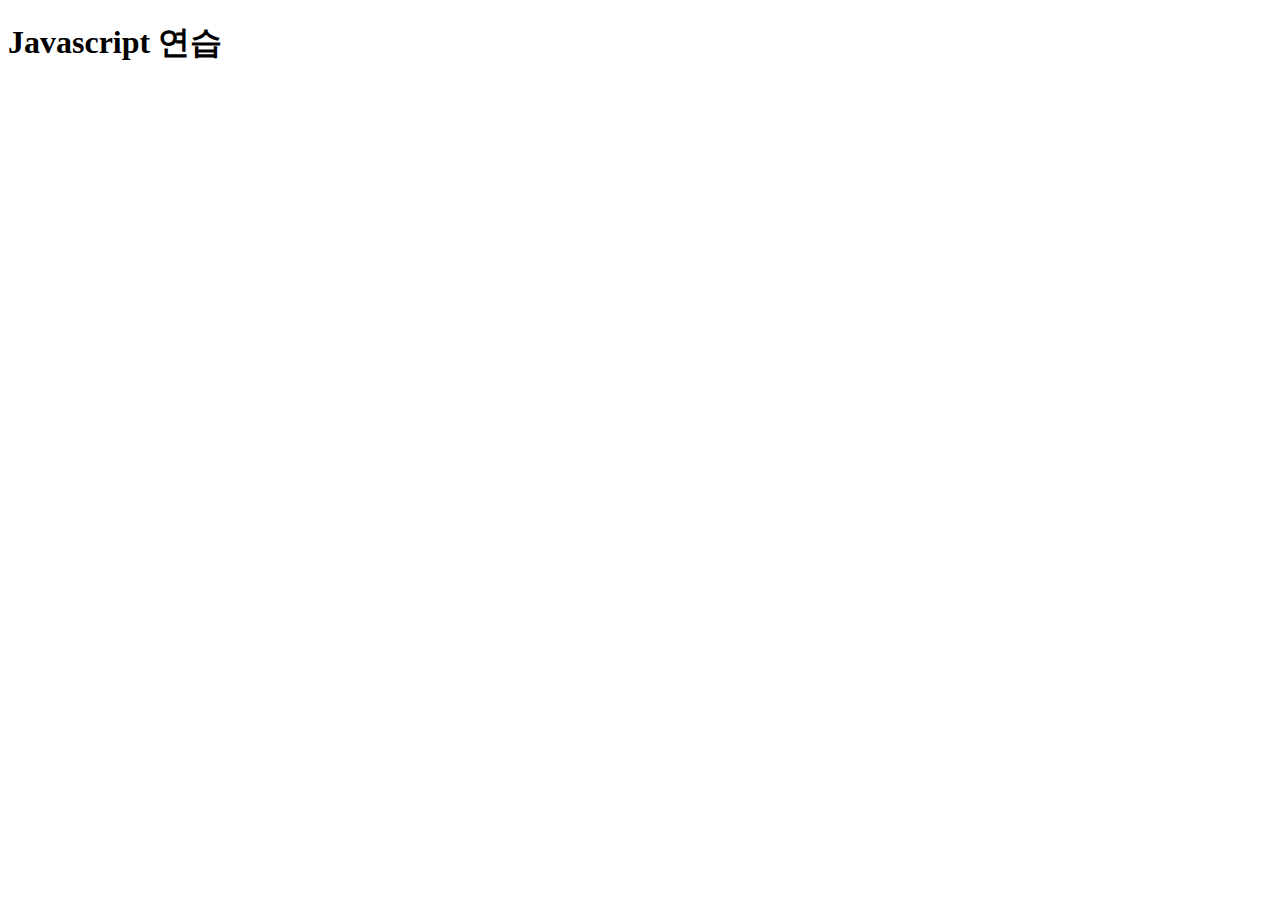
<file: js_ex.html>
<!DOCTYPE html>
<html lang="en">
  <head>
    <meta charset="UTF-8" />
    <meta name="viewport" content="width=<device-width>, initial-scale=1.0" />
    <meta http-equiv="X-UA-Compatible" content="ie=edge" />
    <title>Document</title>
    <!-- <script src="js/chapter_01.js"></script> -->
    <!-- <script src="js/chapter_02.js"></script> -->
    <!-- <script src="js/chapter_03.js"></script> -->
    <!-- <script src="js/chapter_04.js"></script> -->
    <!-- <script src="js/chapter_05.js"></script> -->
    <!-- <script src="js/chapter_06.js"></script> -->
  </head>
  <body>
    <h1>Javascript 연습</h1>
  </body>
</html>
</file>
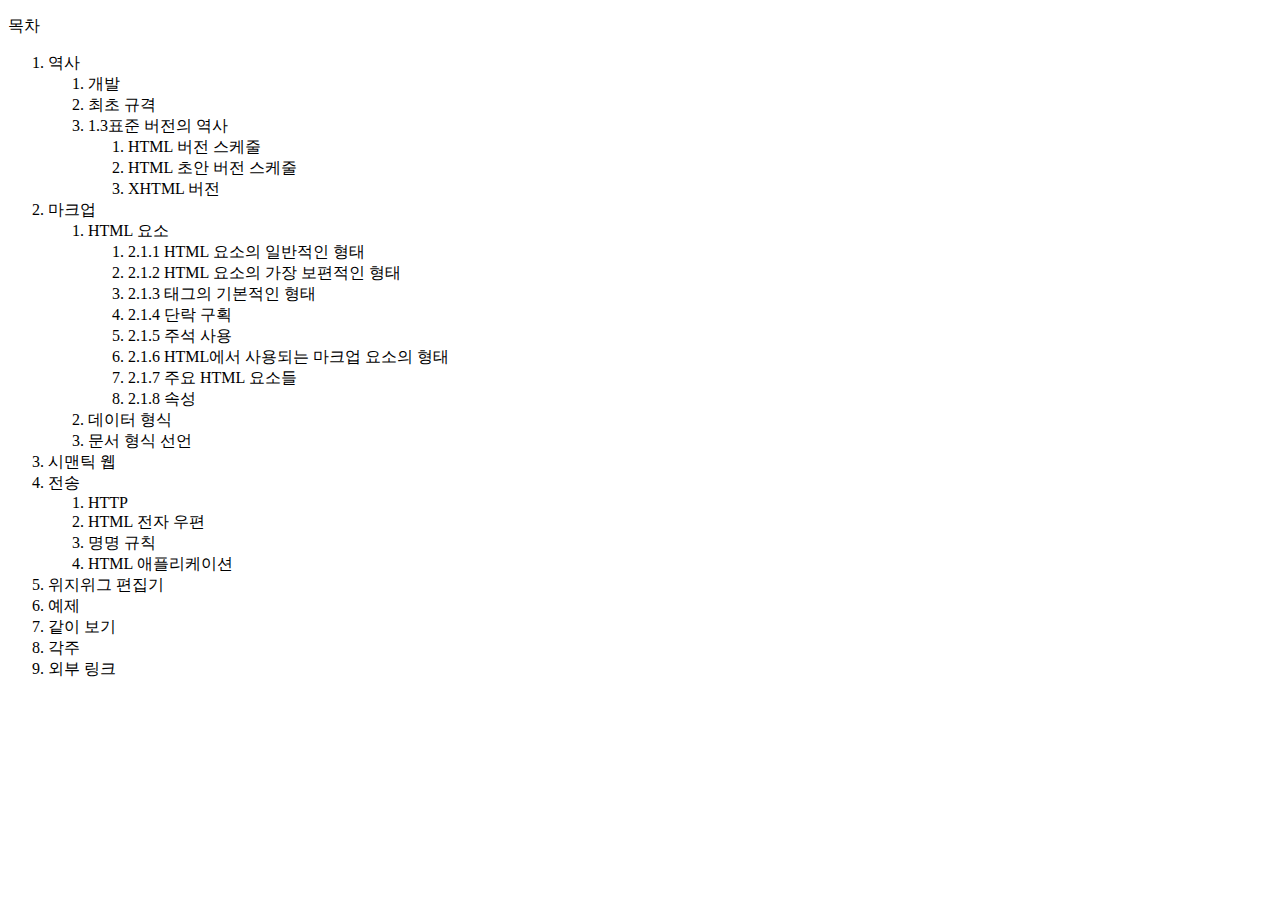
<file: list.html>
<!DOCTYPE html>
<html lang="en">
  <head>
    <meta charset="UTF-8" />
    <meta name="viewport" content="width=device-width, initial-scale=1.0" />
    <meta http-equiv="X-UA-Compatible" content="ie=edge" />
    <title>HTML 목차</title>
  </head>
  <body>
    <p>목차</p>
    <ol>
      <li>
        역사
        <ol list-style-type: none;>
          <li>개발</li>
          <li>최초 규격</li>
          <li>
            1.3표준 버전의 역사
            <ol>
              <li>HTML 버전 스케줄</li>
              <li>HTML 초안 버전 스케줄</li>
              <li>XHTML 버전</li>
            </ol>
          </li>
        </ol>
      </li>
      <li>
        마크업
        <ol>
          <li>
            HTML 요소
            <ol>
              <li>2.1.1 HTML 요소의 일반적인 형태</li>
              <li>2.1.2 HTML 요소의 가장 보편적인 형태</li>
              <li>2.1.3 태그의 기본적인 형태</li>
              <li>2.1.4 단락 구획</li>
              <li>2.1.5 주석 사용</li>
              <li>2.1.6 HTML에서 사용되는 마크업 요소의 형태</li>
              <li>2.1.7 주요 HTML 요소들</li>
              <li>2.1.8 속성</li>
            </ol>
          </li>

          <li>데이터 형식</li>
          <li>문서 형식 선언</li>
        </ol>
      </li>
      <li>시맨틱 웹</li>
      <li>
        전송
        <ol>
          <li>HTTP</li>
          <li>HTML 전자 우편</li>
          <li>명명 규칙</li>
          <li>HTML 애플리케이션</li>
        </ol>
      </li>
      <li>위지위그 편집기</li>
      <li>예제</li>
      <li>같이 보기</li>
      <li>각주</li>
      <li>외부 링크</li>
    </ol>
  </body>
</html>
</file>
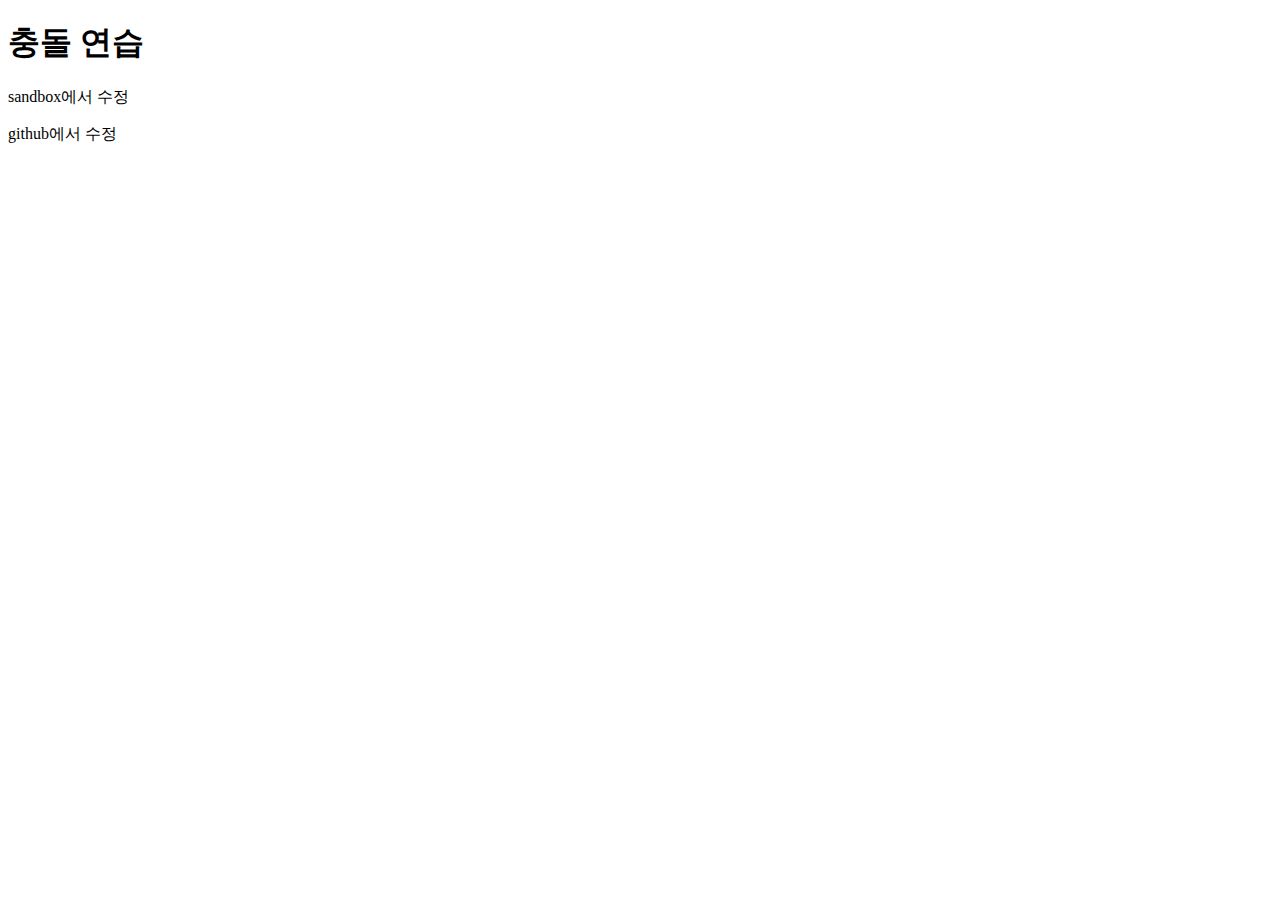
<file: test.html>
<!DOCTYPE html>
<html lang="en">
  <head>
    <meta charset="UTF-8" />
    <meta name="viewport" content="width=device-width, initial-scale=1.0" />
    <meta http-equiv="X-UA-Compatible" content="ie=edge" />
    <title>Document</title>
  </head>
  <body>
    <h1>충돌 연습</h1>
    <p>sandbox에서 수정</p>
    <p>github에서 수정</p>
  </body>
</html>
</file>
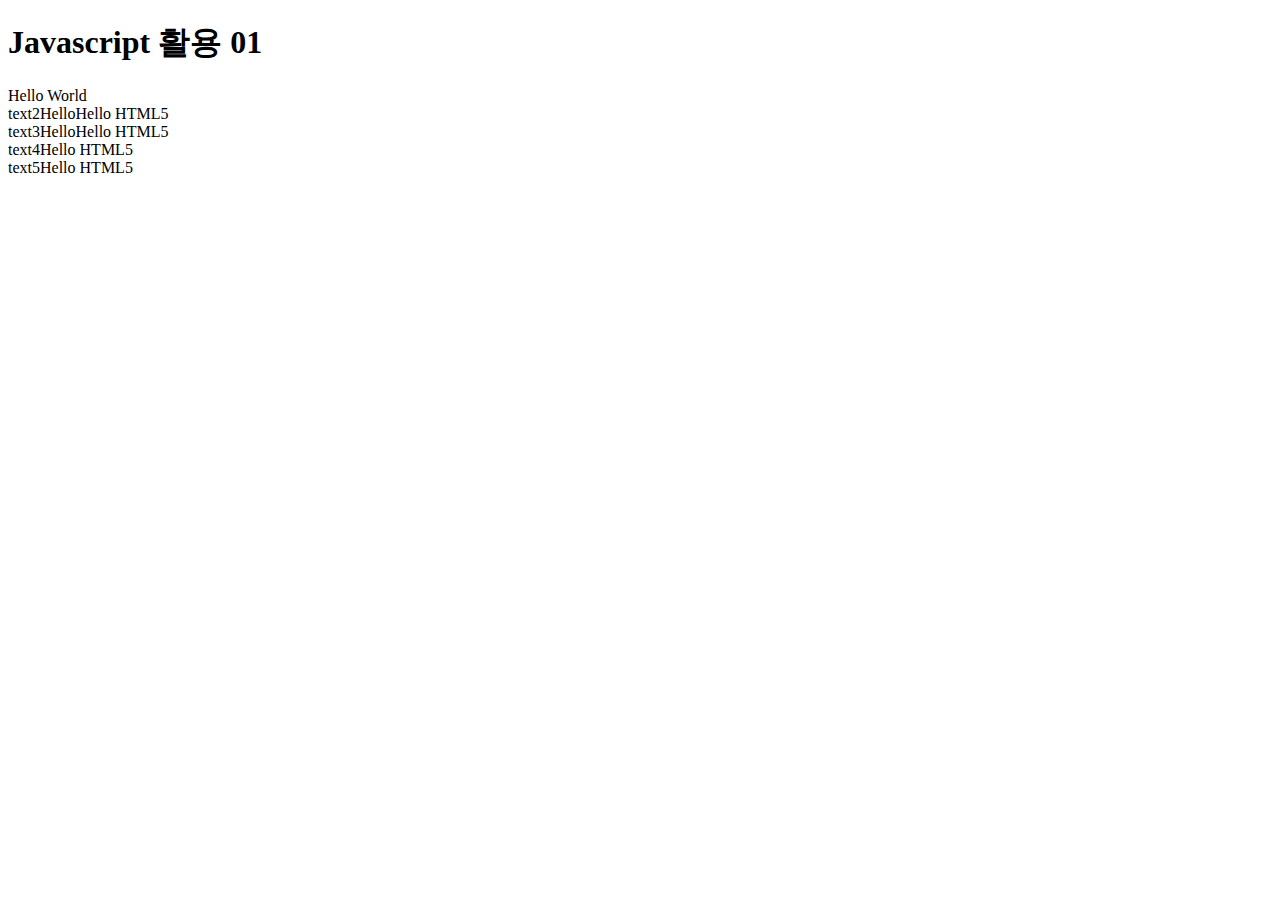
<file: js_advance/advance_01.html>
<!DOCTYPE html>
<html lang="en">
  <head>
    <meta charset="UTF-8" />
    <meta name="viewport" content="width=device-width, initial-scale=1.0" />
    <meta http-equiv="X-UA-Compatible" content="ie=edge" />
    <title>Document</title>
    <script
      src="https://code.jquery.com/jquery-3.6.0.js"
      integrity="sha256-H+K7U5CnXl1h5ywQfKtSj8PCmoN9aaq30gDh27Xc0jk="
      crossorigin="anonymous"
    ></script>
    <!-- defer 속성 : HTML Element가 모두 렌더링된 이후에 실행 -->
    <!-- defer 속성은 외부 파일 방식에만 적용이 가능함 -->
    <script src="advance_01.js" defer></script>
  </head>
  <body>
    <h1>Javascript 활용 01</h1>

    <div id="text1">text1</div>
    <div class="text2">text2</div>
    <div class="text2">text3</div>
    <div class="text2">text4</div>
    <div class="text2">text5</div>
  </body>
</html>
</file>
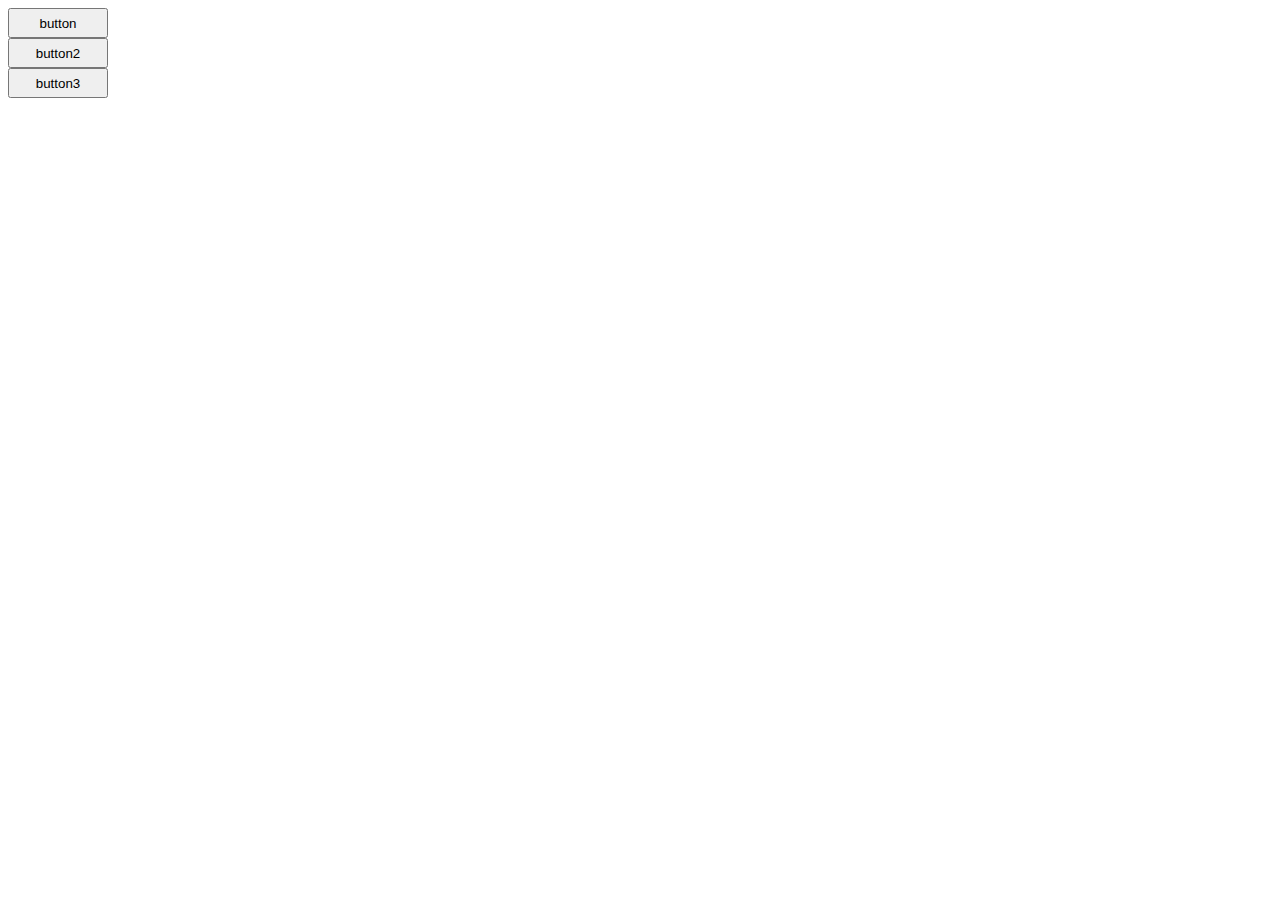
<file: js_advance/advance_02.html>
<!DOCTYPE html>
<html lang="en">
  <head>
    <meta charset="UTF-8" />
    <meta name="viewport" content="width=device-width, initial-scale=1.0" />
    <meta http-equiv="X-UA-Compatible" content="ie=edge" />
    <title>Document</title>
    <script
      src="https://code.jquery.com/jquery-3.6.0.js"
      integrity="sha256-H+K7U5CnXl1h5ywQfKtSj8PCmoN9aaq30gDh27Xc0jk="
      crossorigin="anonymous"
    ></script>
    <style>
      .btn-type,
      .btn-type2,
      .btn-type3 {
        display: block;
        width: 100px;
        height: 30px;
      }
    </style>
  </head>
  <body>
    <button type="button" class="btn-type">button</button>
    <button type="button" class="btn-type2">button2</button>
    <button type="button" class="btn-type3">button3</button>

    <script>
      function action() {
        window.alert("click");
      }
      document.querySelector(".btn-type").addEventListener("click", action);

      document
        .querySelector(".btn-type2")
        .addEventListener("click", function () {
          window.confirm("button2");
        });
      //익명함수를 더 많이 사용하는 것 같다.

      $(function () {
        $(".btn-type3").on("click", function () {
          window.alert("button3");
        });
      });
    </script>
  </body>
</html>
</file>
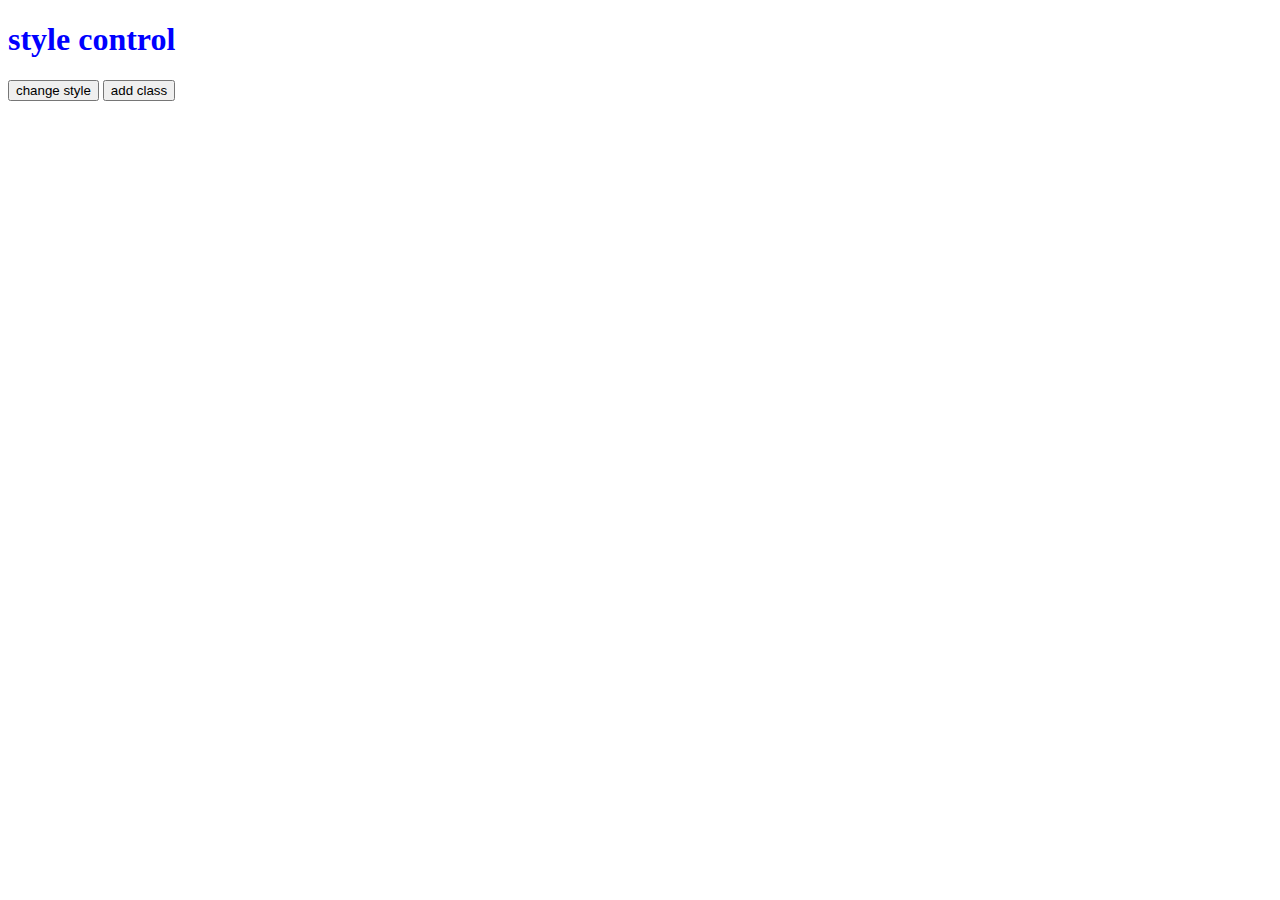
<file: js_advance/advance_04.html>
<!DOCTYPE html>
<html lang="en">
  <head>
    <meta charset="UTF-8" />
    <meta name="viewport" content="width=device-width, initial-scale=1.0" />
    <meta http-equiv="X-UA-Compatible" content="ie=edge" />
    <title>Document</title>
    <style>
      .heading {
        color: blue;
      }
      .font {
        font-size: 50px;
      }
    </style>
  </head>
  <body>
    <h1 class="heading">style control</h1>

    <button type="button" class="btn">change style</button>
    <button type="button" class="btn2">add class</button>

    <script>
      const heading = document.querySelector(".heading");
      const button = document.querySelector(".btn");
      const button2 = document.querySelector(".btn2");

      button.addEventListener("click", function () {
        heading.style.color = "green";
      });

      button2.addEventListener("click", function () {
        heading.classList.toggle("font");
      });
    </script>
  </body>
</html>
</file>
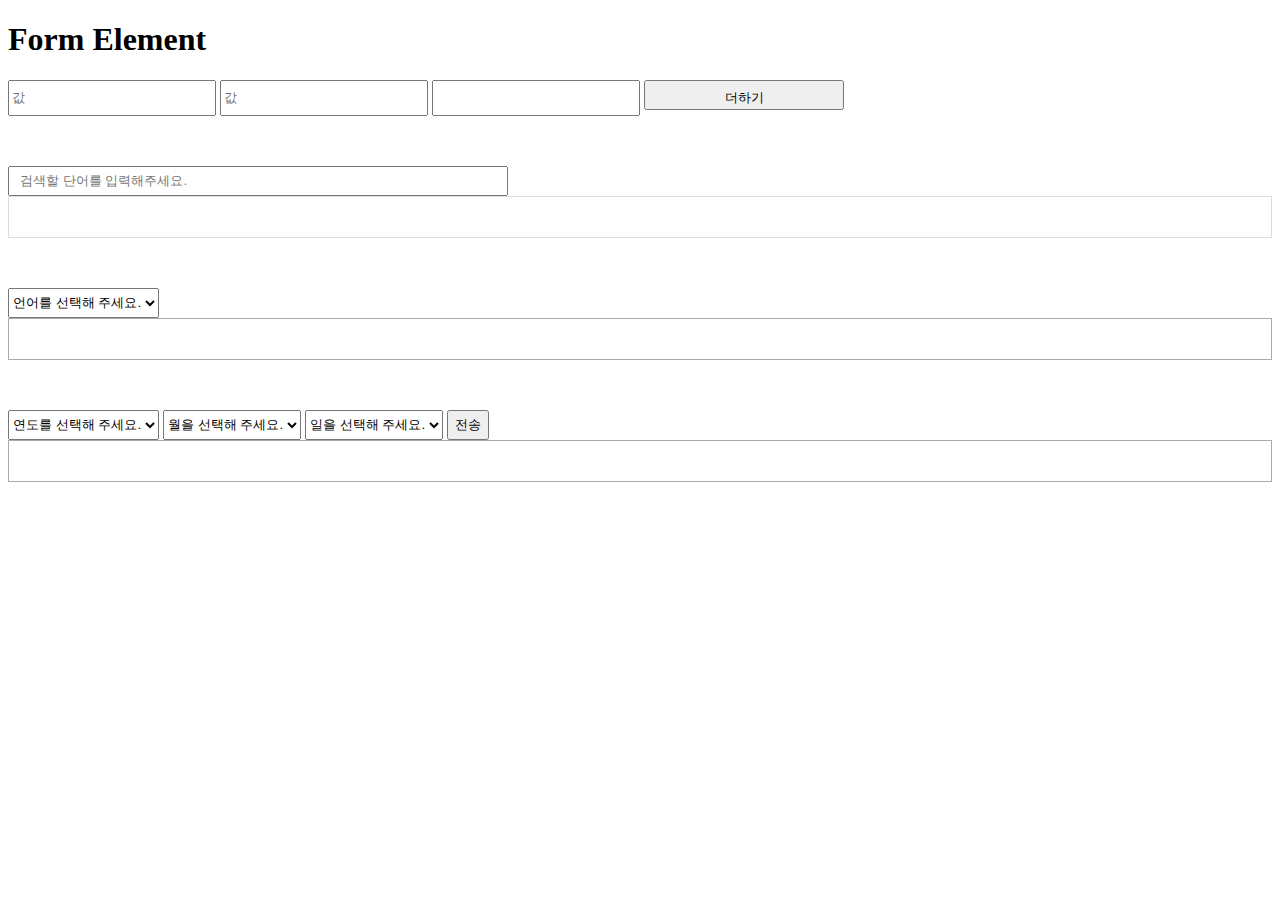
<file: js_advance/advance_05.html>
<!DOCTYPE html>
<html lang="en">
  <head>
    <meta charset="UTF-8" />
    <meta name="viewport" content="width=device-width, initial-scale=1.0" />
    <meta http-equiv="X-UA-Compatible" content="ie=edge" />
    <title>Document</title>
    <style>
      .input {
        width: 200px;
        height: 30px;
        line-height: 30px;
      }
      .search-section {
        width: 500px;
        margin-top: 50px;
      }
      .search-input {
        width: 100%;
        height: 30px;
        padding: 10px;
        box-sizing: border-box;
      }
      .search-input:focus {
        background-color: pink;
      }
      .search-result {
        width: 100%;
        border: 1px solid #dddddd;
        box-sizing: border-box;
        padding: 20px;
        color: #aaaaaa;
      }
      .select {
        height: 30px;
        box-sizing: border-box;
      }
      .select-result {
        padding: 20px;
        border: 1px solid #aaa;
      }
      .select-date {
        height: 30px;
        box-sizing: border-box;
      }
      .date-result {
        padding: 20px;
        border: 1px solid #aaa;
      }
      .date-button {
        height: 30px;
        box-sizing: border-box;
      }
    </style>
  </head>
  <body>
    <h1>Form Element</h1>

    <div>
      <input type="text" class="input input1" placeholder="값" />
      <input type="text" class="input input2" placeholder="값" />
      <input type="text" class="input result" />
      <button type="button" class="input btn1">더하기</button>
    </div>

    <div class="search-section">
      <input
        type="text"
        class="search-input"
        placeholder="검색할 단어를 입력해주세요."
      />
    </div>
    <div class="search-result"></div>

    <div style="margin-top: 50px;">
      <select class="select">
        <option value="">언어를 선택해 주세요.</option>
        <option value="HTML">HTML</option>
        <option value="CSS">CSS</option>
        <option value="Javascript">Javascript</option>
      </select>
      <div class="select-result"></div>
    </div>

    <div style="margin-top: 50px;">
      <select class="select-year select-date">
        <option>연도를 선택해 주세요.</option>
      </select>
      <select class="select-month select-date">
        <option>월을 선택해 주세요.</option>
      </select>
      <select class="select-day select-date">
        <option>일을 선택해 주세요.</option>
      </select>
      <button type="button" class="date-button">전송</button>
      <div class="date-result"></div>
    </div>

    <script>
      //text input에 값 입력해서 사용하기
      const input1 = document.querySelector(".input1");
      const input2 = document.querySelector(".input2");
      const result = document.querySelector(".result");
      const btn1 = document.querySelector(".btn1");

      btn1.addEventListener("click", function () {
        let inputValue1 = Number(input1.value);
        let inputValue2 = Number(input2.value);
        let sum = inputValue1 + inputValue2;
        result.value = sum;
      });

      //input의 값이 입력될 때 바로 업데이트 되도록 이벤트 구현
      const searchInput = document.querySelector(".search-input");
      const searchResult = document.querySelector(".search-result");

      // event : addEventListener가 감지한 event와 관련된 데이터 객체
      // HTML 요소에 커서가 이동하거나 선택되었을 때 focus가 이동되었다라고 이야기 함.
      // change 이벤트 : 내용 변화 감지 이벤트 -> 인풋에 포커스가 이동되었을 때 동작함.
      // input 이벤트 : 내용 변화 감지 이벤트 -> 인풋에 내용이 입력될 때마다 이벤트가 동작함.
      searchInput.addEventListener("input", (event) => {
        // console.log(event);
        searchResult.innerHTML = event.currentTarget.value;
      });

      // select요소의 선택한 값을 출력하기
      const select = document.querySelector(".select");
      const selectResult = document.querySelector(".select-result");

      select.addEventListener("change", (event) => {
        selectResult.innerHTML = event.currentTarget.value;
      });

      // select요소에 목록을 동적으로 생성하기
      const selectYear = document.querySelector(".select-year");
      const selectMonth = document.querySelector(".select-month");
      const selectDay = document.querySelector(".select-day");
      const dateButton = document.querySelector(".date-button");
      const dateResult = document.querySelector(".date-result");

      // Date : 내장 객체
      let currentYear = new Date().getFullYear();

      //연도
      for (let i = 1900; i <= currentYear; i++) {
        // option 태그 생성 및 text 생성
        let option = document.createElement("option");
        let value = document.createTextNode(i);
        option.appendChild(value);
        // option 태그의 value attribute 추가
        option.setAttribute("value", i);
        // select에 추가
        selectYear.appendChild(option);
      }
      //월
      for (let i = 1; i <= 12; i++) {
        let option = document.createElement("option");
        let value = document.createTextNode(i);
        option.appendChild(value);
        option.setAttribute("value", i);
        selectMonth.appendChild(option);
      }
      //일
      const getMonthDate = (year, month) => {
        // 특정 월의 날짜 수를 가져오기
        let monthDate = new Date(year, month, 0).getDate();
        //console.log(monthDate);
        selectDay.innerHTML = "<option>일을 선택해주세요.</option>";

        for (let i = 1; i <= monthDate; i++) {
          let option = document.createElement("option");
          let value = document.createTextNode(i);
          option.appendChild(value);
          option.setAttribute("value", i);
          selectDay.appendChild(option);
        }
      };
      selectMonth.addEventListener("change", function () {
        getMonthDate(selectYear.value, selectMonth.value);
      });

      dateButton.addEventListener("click", () => {
        dateResult.innerHTML =
          selectYear.value + "-" + selectMonth.value + "-" + selectDay.value;
      });
    </script>
  </body>
</html>
</file>
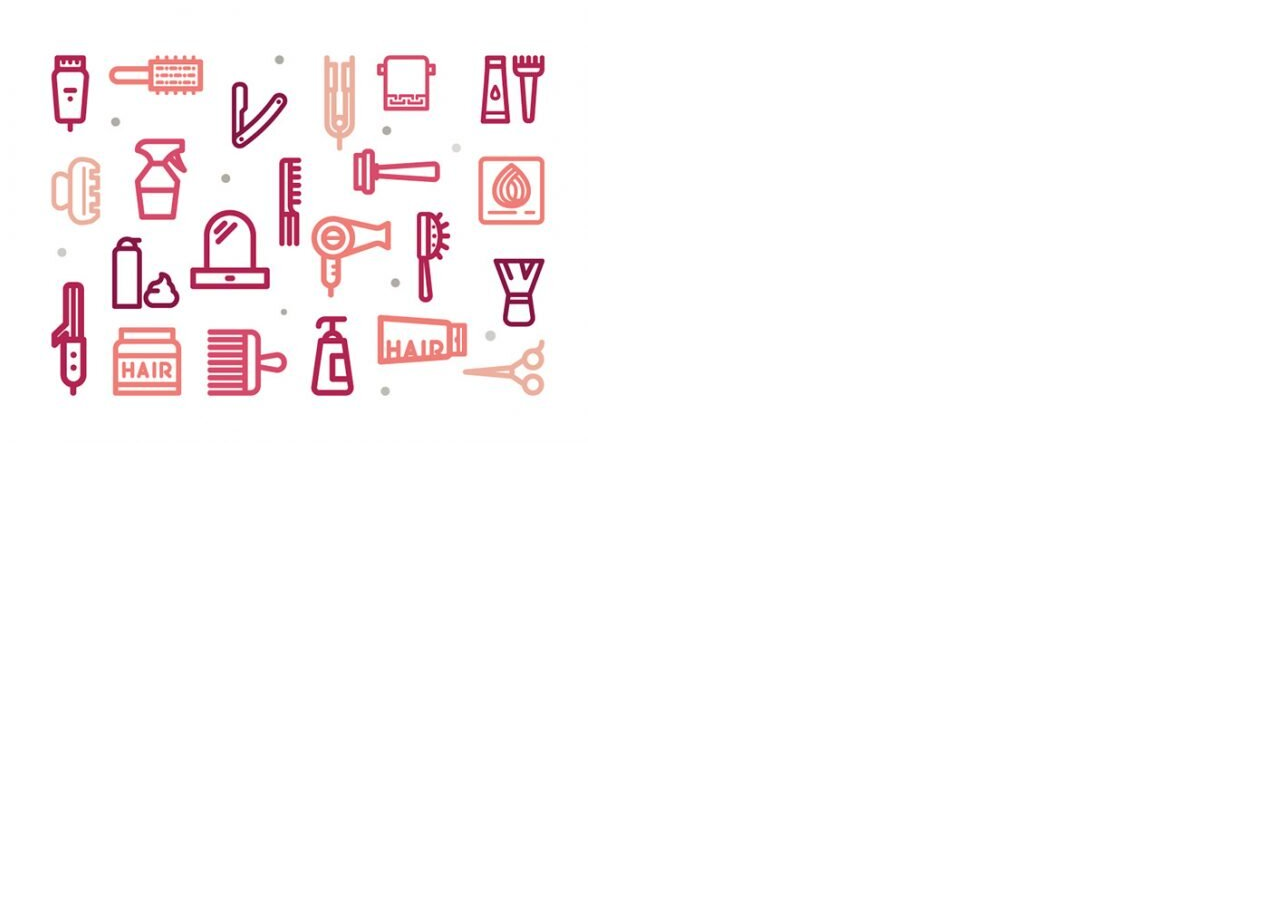
<file: js_advance/advance_06.html>
<!DOCTYPE html>
<html lang="en">
  <head>
    <meta charset="UTF-8" />
    <meta name="viewport" content="width=device-width, initial-scale=1.0" />
    <meta http-equiv="X-UA-Compatible" content="ie=edge" />
    <title>Document</title>
    <style>
      .image-slide {
        position: relative;
        width: 580px;
        height: 435px;
        overflow: hidden;
      }
      .image-item {
        position: absolute;
        top: 0;
        left: 100%;
      }
      .image-item.in {
        left: 0;
        transition: left 1s;
      }
      .image-item.out {
        left: -100%;
        transition: left 1s;
      }
    </style>
  </head>
  <body>
    <section class="image-slide">
      <!-- 580*435 -->
      <img src="../images/image_01.jpg" class="image-item in" />
      <img src="../images/image_02.jpg" class="image-item" />
      <img src="../images/image_03.jpg" class="image-item" />
    </section>
    <script>
      currentIndex = 0;
      nextIndex = 1;

      const allImageItem = document.querySelectorAll(".image-item");
      // 설정된 시간마다 주기적으로 지정된 기능을 반복실행
      // 시간 : ms(milli sec) - 1/1000 초
      window.setInterval(function () {
        //nextIndex 값이 2이상되면 0으로 초기화 0->1->2->0->1->2 ...
        if (nextIndex > allImageItem.length - 1) {
          nextIndex = 0;
        }

        // 전체 제거
        for (let i = 0; i < allImageItem.length; i++) {
          allImageItem[i].classList.remove("in");
          allImageItem[i].classList.remove("out");
        }

        // 필요한 부분 추가
        allImageItem[currentIndex].classList.add("out");
        allImageItem[nextIndex].classList.add("in");

        // 값을 증가해서 반복되어 롤링
        currentIndex = nextIndex;
        nextIndex++;
      }, 5000);
    </script>
  </body>
</html>
</file>
